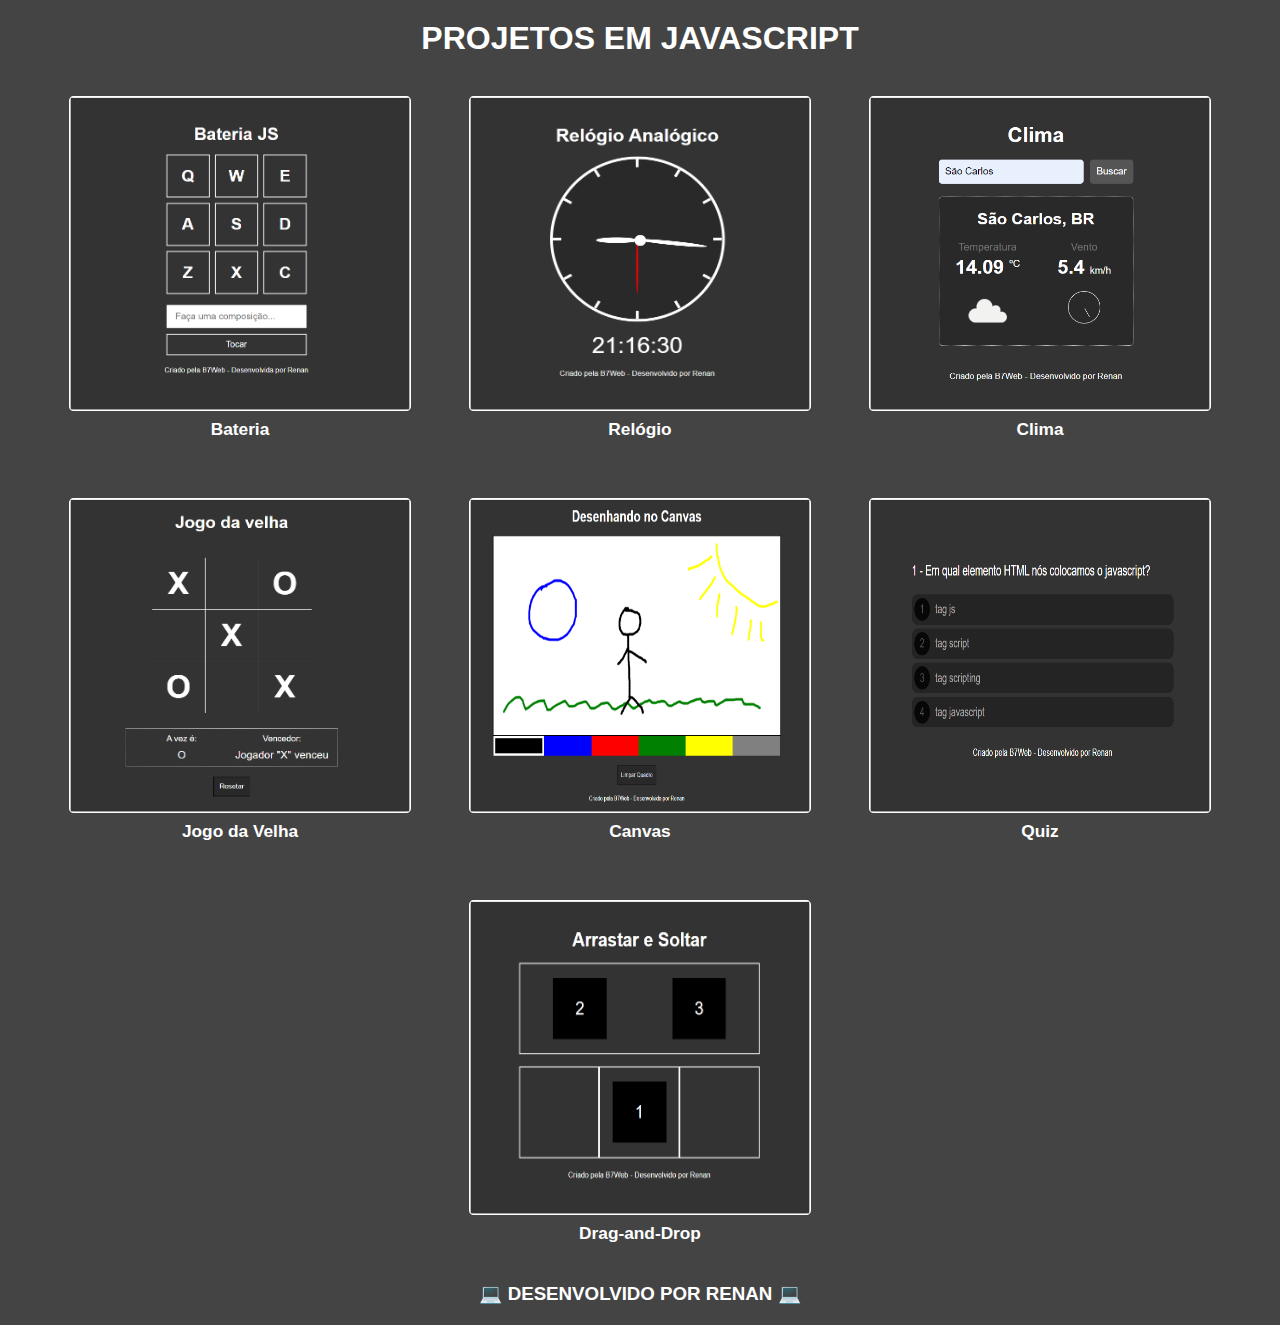
<file: index.html>
<!DOCTYPE html>
<html lang="pt">
<head>
  <meta charset="UTF-8">
  <meta http-equiv="X-UA-Compatible" content="IE=edge">
  <meta name="viewport" content="width=device-width, initial-scale=1.0">
  <title>Projetos</title>
  <link rel="stylesheet" href="style.css" />
</head>
<body>
  <header>
    <h1>Projetos em Javascript</h1>
  </header>
  <main class="container">
  </main>
  <footer>
    <h3>💻 Desenvolvido por Renan 💻</h3>
  </footer>
  <script src="script.js"></script>
</body>
</html>
</file>
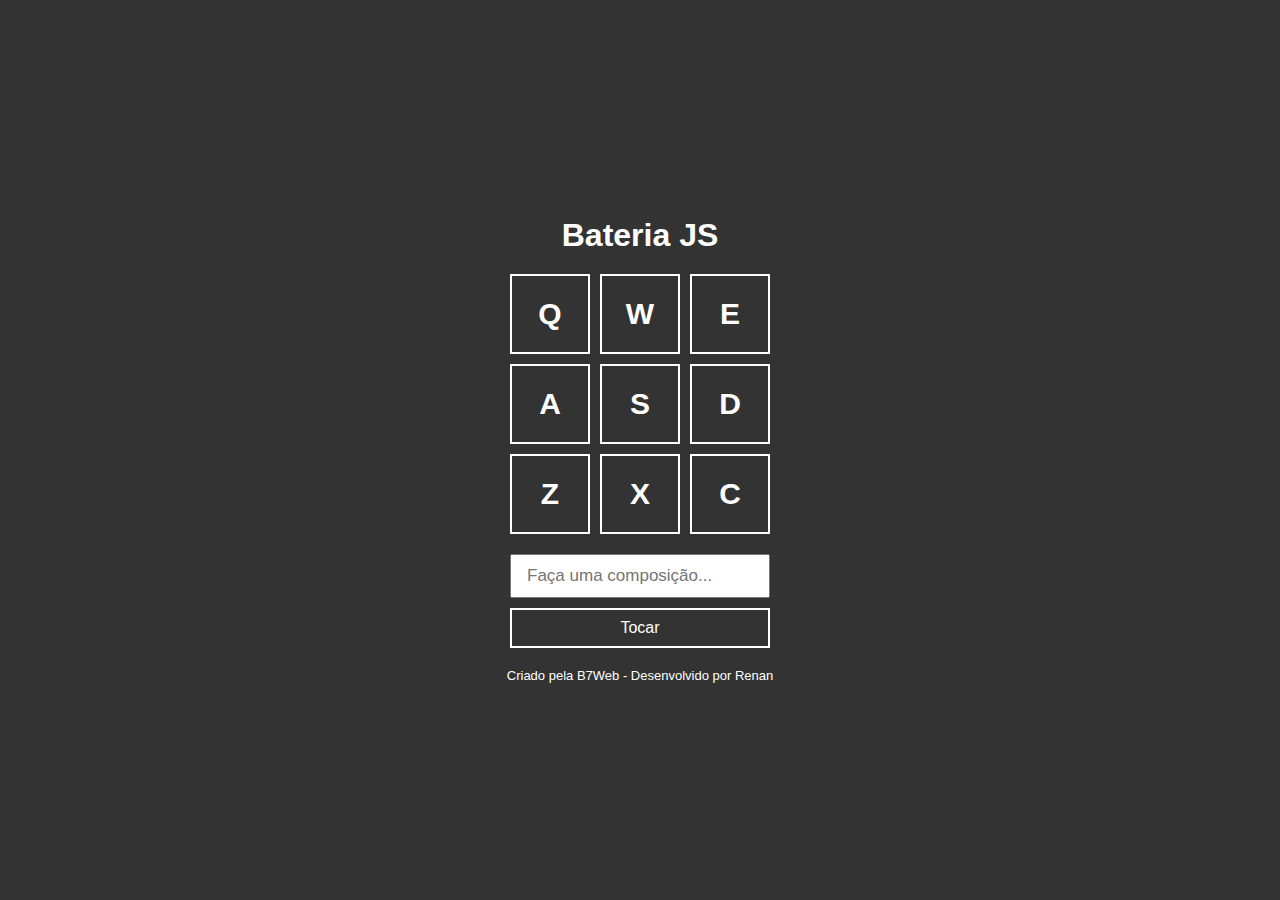
<file: projeto1_BateriaJS/index.html>
<!DOCTYPE html>
<html lang="pt">
<head>
    <meta charset="UTF-8">
    <meta http-equiv="X-UA-Compatible" content="IE=edge">
    <meta name="viewport" content="width=device-width, initial-scale=1.0">
    <title>Bateria</title>
    <link rel="stylesheet" href="style.css" />
</head>
<body>
    <h1>Bateria JS</h1>

    <div class="keys">
        <div data-key="keyq" class="key">Q</div>
        <div data-key="keyw" class="key">W</div>
        <div data-key="keye" class="key">E</div>

        <div data-key="keya" class="key">A</div>
        <div data-key="keys" class="key">S</div>
        <div data-key="keyd" class="key">D</div>

        <div data-key="keyz" class="key">Z</div>
        <div data-key="keyx" class="key">X</div>
        <div data-key="keyc" class="key">C</div>
    </div>
    <div class="composer">
        <input type="text" id="input" placeholder="Faça uma composição..." />
        <button>Tocar</button>
    </div>

    <footer>Criado pela B7Web - Desenvolvido por Renan</footer>

    <audio id="s_keyq" src="sounds/keyq.wav"></audio>
    <audio id="s_keyw" src="sounds/keyw.wav"></audio>
    <audio id="s_keye" src="sounds/keye.wav"></audio>
    <audio id="s_keya" src="sounds/keya.wav"></audio>
    <audio id="s_keys" src="sounds/keys.wav"></audio>
    <audio id="s_keyd" src="sounds/keyd.wav"></audio>
    <audio id="s_keyz" src="sounds/keyz.wav"></audio>
    <audio id="s_keyx" src="sounds/keyx.wav"></audio>
    <audio id="s_keyc" src="sounds/keyc.wav"></audio>
    
    <script src="script.js"></script>
</body>
</html>
</file>
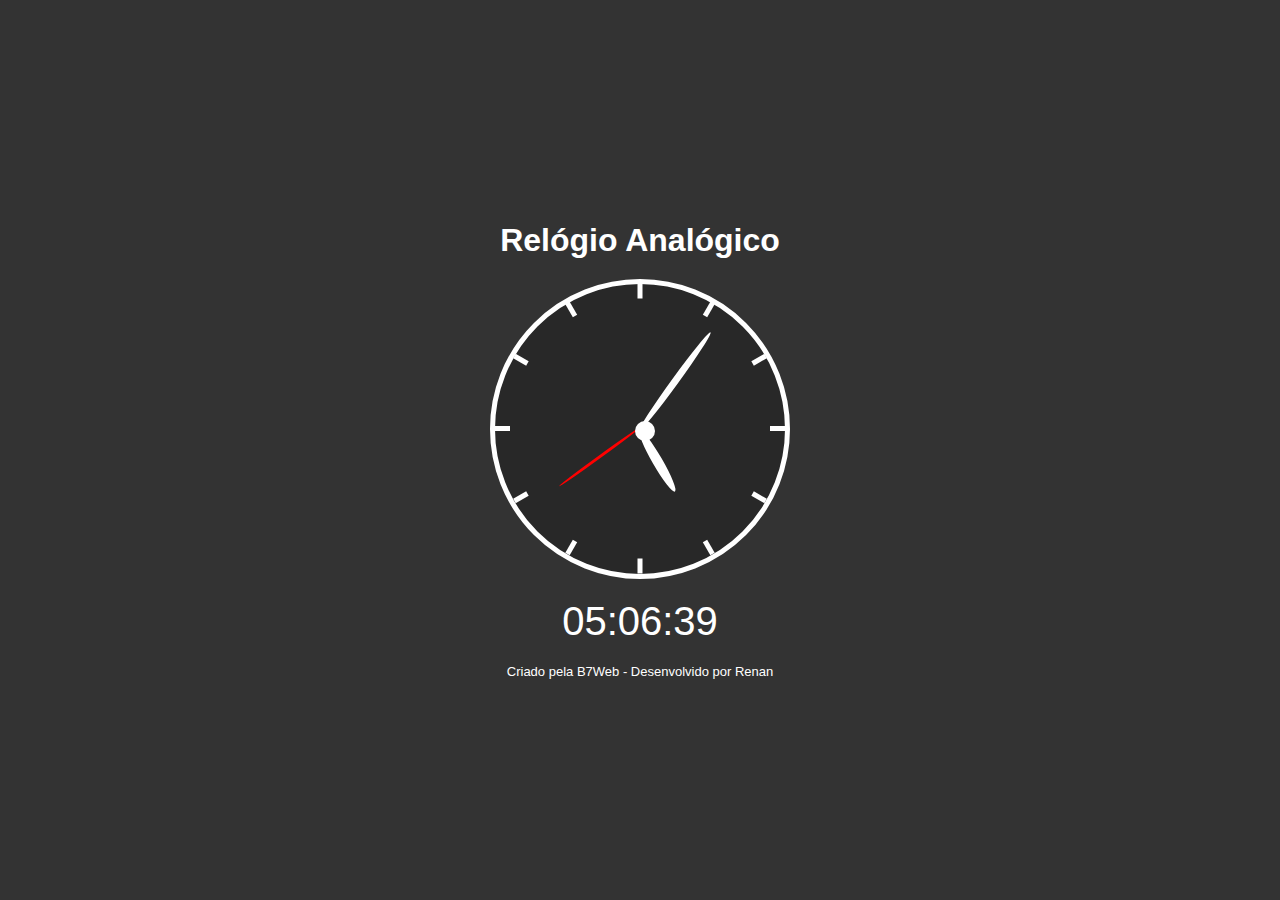
<file: projeto2_RelogioAnalogico/index.html>
<!DOCTYPE html>
<html lang="pt">
<head>
    <meta charset="UTF-8">
    <meta http-equiv="X-UA-Compatible" content="IE=edge">
    <meta name="viewport" content="width=device-width, initial-scale=1.0">
    <title>Relógio Analógico</title>
    <link rel="stylesheet" href="style.css" />
</head>
<body>
    <h1>Relógio Analógico</h1>

    <div class="relogio">
        <div class="riscos">
            <div class="risco" style="transform: rotate(0deg)"><div class="ponto"></div></div>
            <div class="risco" style="transform: rotate(30deg)"><div class="ponto"></div></div>
            <div class="risco" style="transform: rotate(60deg)"><div class="ponto"></div></div>
            <div class="risco" style="transform: rotate(90deg)"><div class="ponto"></div></div>
            <div class="risco" style="transform: rotate(120deg)"><div class="ponto"></div></div>
            <div class="risco" style="transform: rotate(150deg)"><div class="ponto"></div></div>
            <div class="risco" style="transform: rotate(180deg)"><div class="ponto"></div></div>
            <div class="risco" style="transform: rotate(210deg)"><div class="ponto"></div></div>
            <div class="risco" style="transform: rotate(240deg)"><div class="ponto"></div></div>
            <div class="risco" style="transform: rotate(270deg)"><div class="ponto"></div></div>
            <div class="risco" style="transform: rotate(300deg)"><div class="ponto"></div></div>
            <div class="risco" style="transform: rotate(330deg)"><div class="ponto"></div></div>
        </div>
        <div class="ponteiros">
            <div class="p p_s"></div>
            <div class="p p_m"></div>
            <div class="p p_h"></div>
            <div class="encaixe"></div>
        </div>
    </div>
    <div class="digital">--:--:--</div>

    <footer>Criado pela B7Web - Desenvolvido por Renan</footer>

    <script src="script.js"></script>
</body>
</html>
</file>
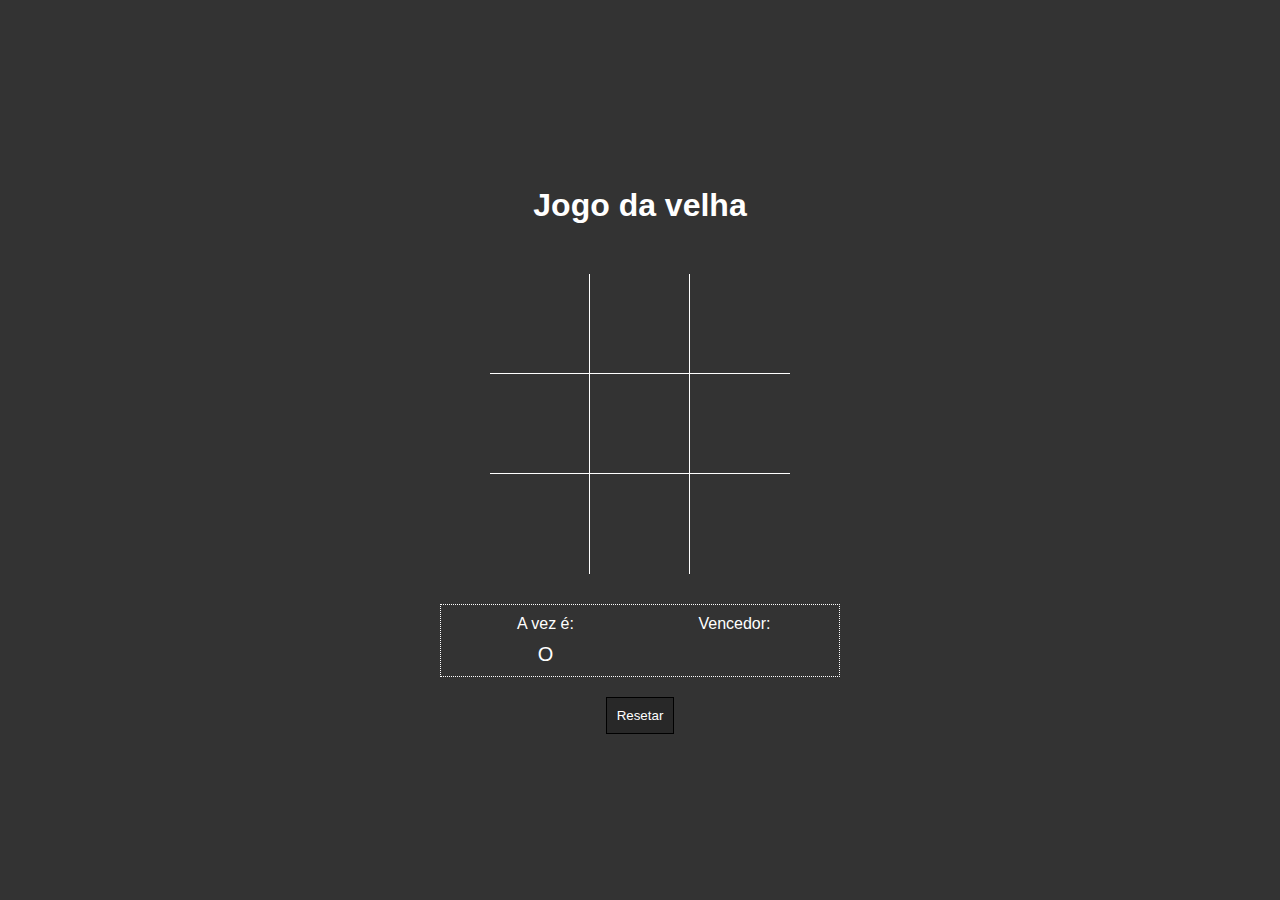
<file: projeto4_JogoVelha/index.html>
<!DOCTYPE html>
<html lang="pt">
<head>
    <meta charset="UTF-8">
    <meta http-equiv="X-UA-Compatible" content="IE=edge">
    <meta name="viewport" content="width=device-width, initial-scale=1.0">
    <title>Jogo da velha</title>
    <link rel="stylesheet" href="style.css" />
</head>
<body>
    <h1>Jogo da velha</h1>

    <div class="area">
        <div data-item="a1" class="item b r"></div>
        <div data-item="a2" class="item b r"></div>
        <div data-item="a3" class="item b"></div>

        <div data-item="b1" class="item b r"></div>
        <div data-item="b2" class="item b r"></div>
        <div data-item="b3" class="item b"></div>

        <div data-item="c1" class="item r"></div>
        <div data-item="c2" class="item r"></div>
        <div data-item="c3" class="item"></div>
    </div>

    <div class="info">
        <div class="infoitem">
            <div class="infotitulo">A vez é:</div>
            <div class="infocorpo vez">--</div>
        </div>
        <div class="infoitem">
            <div class="infotitulo">Vencedor:</div>
            <div class="infocorpo resultado">--</div>
        </div>
    </div>

    <button class="reset">Resetar</button>

    <script src="script.js"></script>
</body>
</html>
</file>
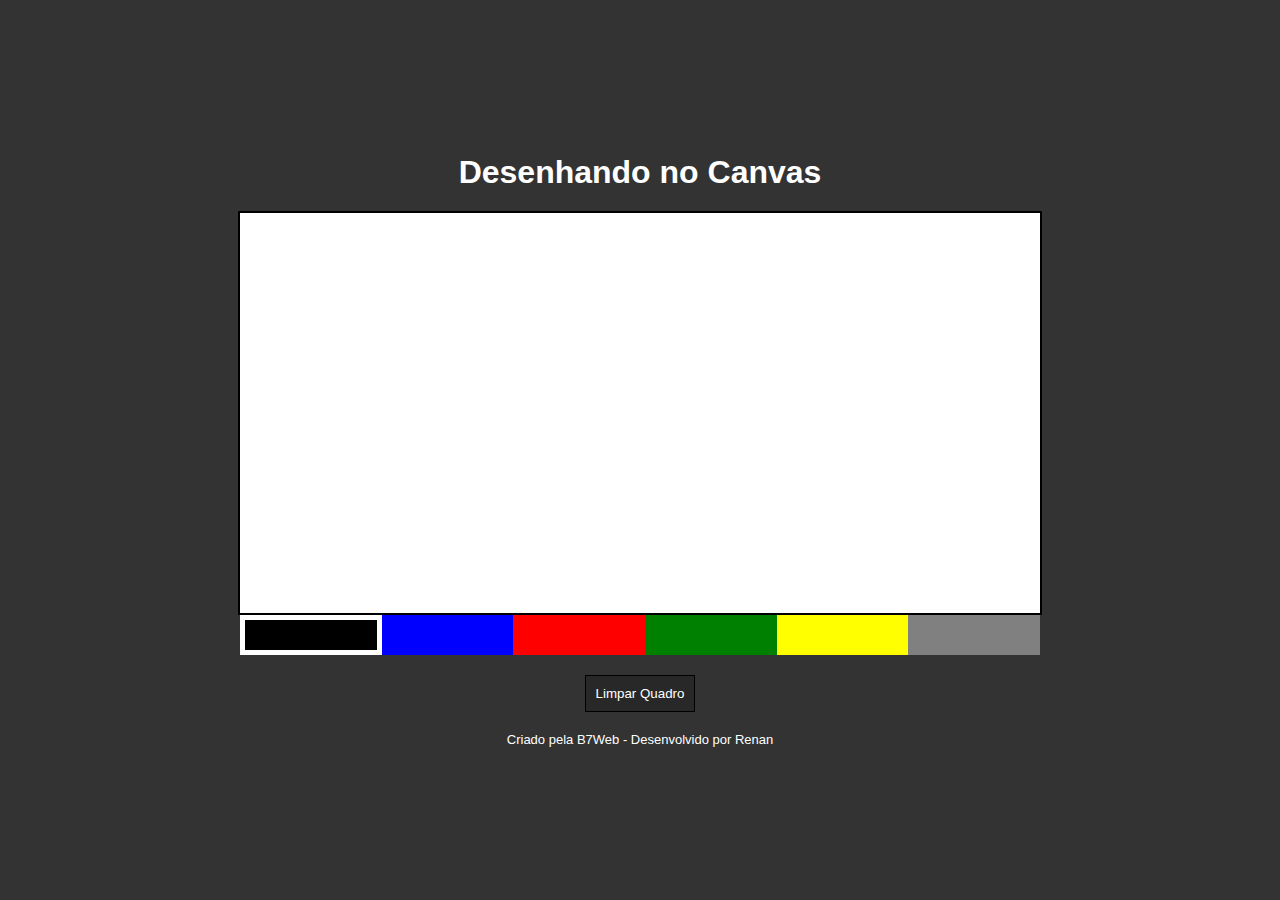
<file: projeto5_Canvas/index.html>
<!DOCTYPE html>
<html lang="pt">
<head>
    <meta charset="UTF-8">
    <meta http-equiv="X-UA-Compatible" content="IE=edge">
    <meta name="viewport" content="width=device-width, initial-scale=1.0">
    <title>Desenhando no Canvas</title>
    <link rel="stylesheet" href="style.css" />
</head>
<body>
    <h1>Desenhando no Canvas</h1>

    <canvas id="tela" width="800" height="400"></canvas>

    <div class="colorArea">
        <div data-color="black" style="background-color: black" class="color active"></div>
        <div data-color="blue" style="background-color: blue" class="color"></div>
        <div data-color="red" style="background-color: red" class="color"></div>
        <div data-color="green" style="background-color: green" class="color"></div>
        <div data-color="yellow" style="background-color: yellow" class="color"></div>
        <div data-color="gray" style="background-color: gray" class="color"></div>
    </div>

    <button class="clear">Limpar Quadro</button>

    <footer>Criado pela B7Web - Desenvolvido por Renan</footer>

    <script src="script.js"></script>
</body>
</html>
</file>
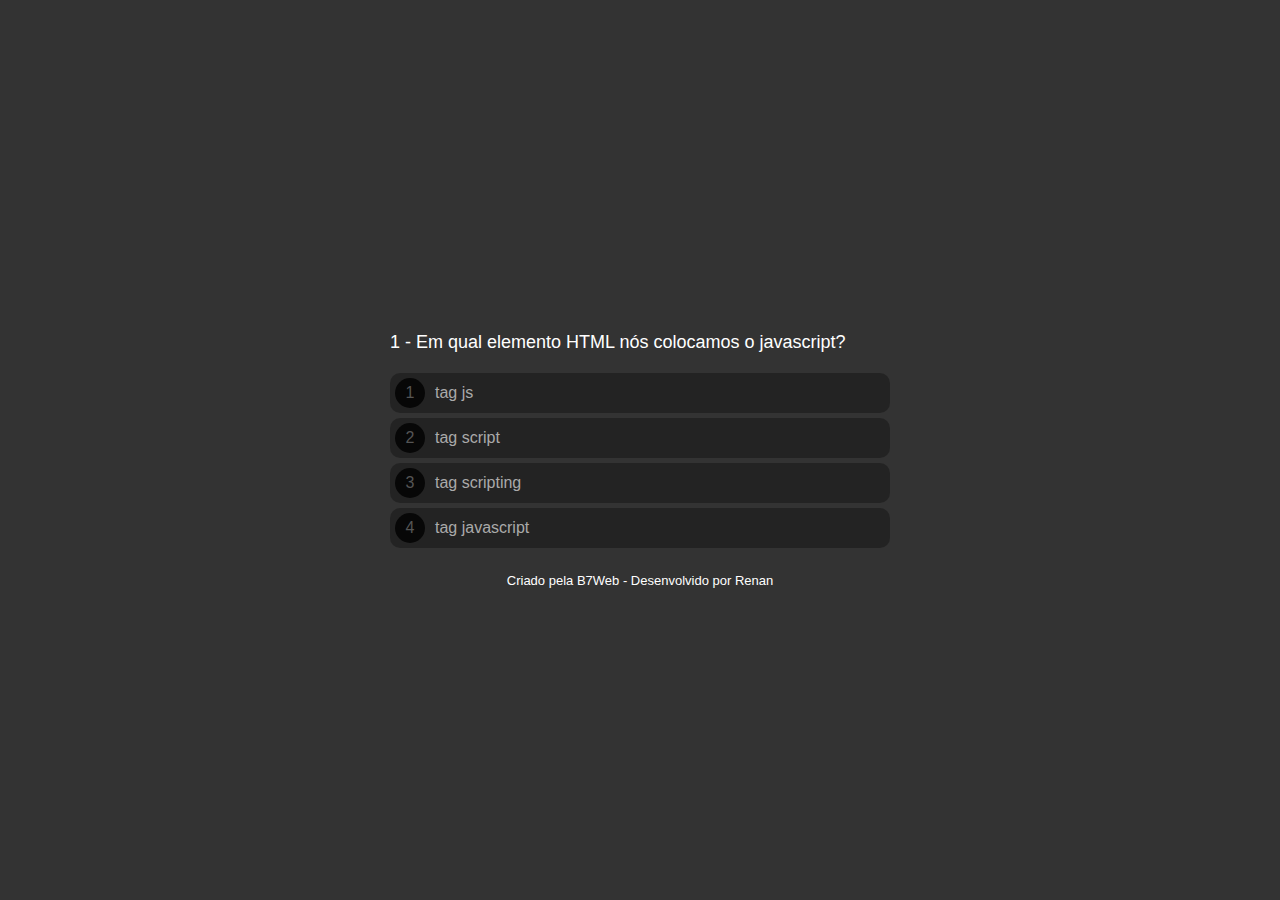
<file: projeto6_Quiz/index.html>
<!DOCTYPE html>
<html lang="pt">
<head>
    <meta charset="UTF-8">
    <meta http-equiv="X-UA-Compatible" content="IE=edge">
    <meta name="viewport" content="width=device-width, initial-scale=1.0">
    <title>Quiz</title>
    <link rel="stylesheet" href="style.css" />
</head>
<body>
    <div class="progress">
        <div class="progress--bar"></div>
    </div>

    <!-- <h1>Quiz</h1> -->

    <div class="questionArea">
        <div class="question">...</div>
        <div class="options">
            
        </div>
    </div>

    <div class="scoreArea">
        <img src="prize.png" class="prizeImage" />
        <div class="scoreText1">Parabéns!</div>
        <div class="scorePct">Acertou 99%</div>
        <div class="scoreText2">Você respondeu 9 questões e acertou 8.</div>
        <button>Fazer novamente</button>
    </div>

    <footer>Criado pela B7Web - Desenvolvido por Renan</footer>

    <script src="questions.js"></script>
    <script src="script.js"></script>
</body>
</html>
</file>
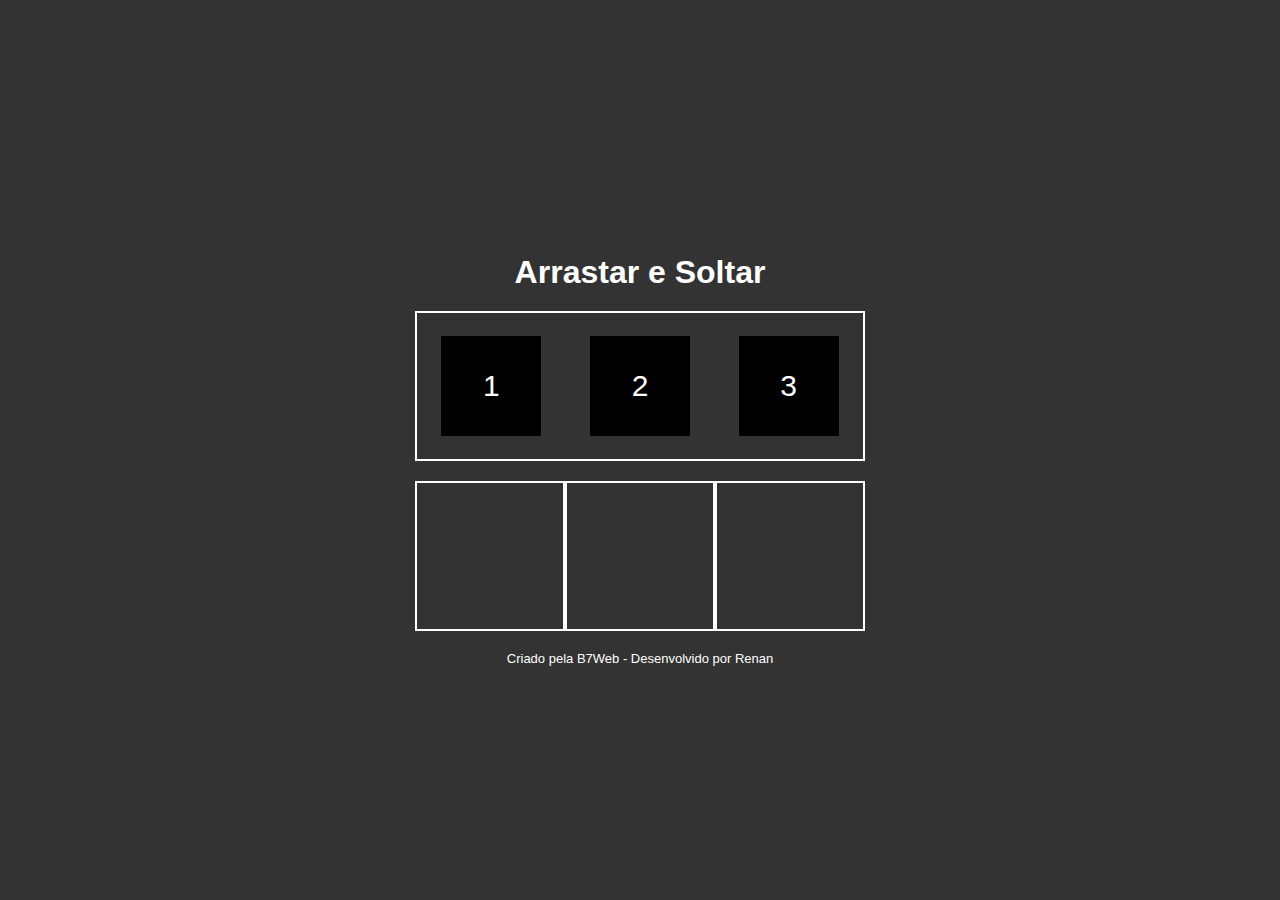
<file: projeto7_DragAndDrop/index.html>
<!DOCTYPE html>
<html lang="pt">
<head>
    <meta charset="UTF-8">
    <meta http-equiv="X-UA-Compatible" content="IE=edge">
    <meta name="viewport" content="width=device-width, initial-scale=1.0">
    <title>Arrastar e Soltar</title>
    <link rel="stylesheet" href="style.css" />
</head>
<body>
    <h1>Arrastar e Soltar</h1>

    <div class="neutralArea">
        <div class="item" draggable="true">1</div>
        <div class="item" draggable="true">2</div>
        <div class="item" draggable="true">3</div>
    </div>

    <div class="areas">
        <div class="area" data-name="a"></div>
        <div class="area" data-name="b"></div>
        <div class="area" data-name="c"></div>
    </div>

    <footer>Criado pela B7Web - Desenvolvido por Renan</footer>

    <script src="script.js"></script>
</body>
</html>
</file>
<file: style.css>
* {
  margin: 0;
  padding: 0;
  box-sizing: border-box;
}

body {
  display: flex;
  min-height: 100vh;
  justify-content: center;
  align-items: center;
  flex-direction: column;
  background-color: #444;
  font-family: Arial, Helvetica, sans-serif;
}

header, footer{
  color: #FFF;
  margin: 20px;
  text-transform: uppercase;
  display: flex;
  flex-grow: 1;
  align-items: center;
}

footer{
 align-items: flex-end;
}

.container{
  display: flex;
  flex-wrap: wrap;
  justify-content: center;
  align-items: center;
  gap: 20px;
  padding: 0 20px;
  flex-grow: 1;
  align-content: flex-start;
}

.project {
  text-align: center;
  transform: scale(0.9);
  transition: .3s;
}

.zoom {
  transform: scale(1);
}

.card {
  position: relative;
  width: 380px;
  height: 350px;
  background-color: transparent;
  border-radius: 5px;
  border: 2px solid #FFF;
  cursor: pointer;
}

.link{
  position: absolute;
  left: 0;
  bottom: 0;
  top: 0;
  right: 0;
}

.screen{
  width: 100%;
  height: 100%;
  pointer-events: none;
}

.name {
  margin-top: 10px;
  display: block;
  width: 100%;
  color: #FFF;
  font-size: larger;
  font-weight: bold;
}
</file>
<file: projeto1_BateriaJS/style.css>
* {
    margin: 0;
    padding: 0;
    box-sizing: border-box;
}
body {
    display: flex;
    min-height: 100vh;
    justify-content: center;
    align-items: center;
    flex-direction: column;
    background-color: #333;
    font-family: Arial, Helvetica, sans-serif;
}

h1 {
    color: #FFF;
    margin-bottom: 20px;
}
.keys {
    display: grid;
    grid-template-columns: repeat(3, 1fr);
    gap: 10px;
}
.key {
    width: 80px;
    height: 80px;
    border: 2px solid #FFF;
    color: #FFF;
    display: flex;
    justify-content: center;
    align-items: center;
    font-size: 30px;
    font-weight: bold;
}
.key.active {
    border: 2px solid #FF0;
    color: #FF0;
}

.composer {
    width: 260px;
    margin-top: 20px;
}
.composer #input {
    width: 100%;
    outline: none;
    font-size: 17px;
    padding: 10px 15px;
}
.composer button {
    width: 100%;
    height: 40px;
    background: none;
    border: 2px solid #FFF;
    color: #FFF;
    font-size: 16px;
    margin-top: 10px;
    cursor: pointer;
}
.composer button:hover {
    background-color: rgba(0, 0, 0, 0.2);
}

footer {
    margin-top: 20px;
    color: #FFF;
    font-size: 13px;
}
</file>
<file: projeto2_RelogioAnalogico/style.css>
* {
    margin: 0;
    padding: 0;
    box-sizing: border-box;
}

body {
    display: flex;
    min-height: 100vh;
    justify-content: center;
    align-items: center;
    flex-direction: column;
    background-color: #333;
    font-family: Arial, Helvetica, sans-serif;
}

h1 {
    color: #FFF;
    margin-bottom: 20px;
}

.relogio {
    width: 300px;
    height: 300px;
    border: 5px solid #FFF;
    border-radius: 50%;
    background-color: rgba(0, 0, 0, 0.2);
}

.riscos {
    width: 100%;
    height: 100%;
    padding-left: 50%;
    padding-top: 50%;
    margin-top: -3px;
}
.risco {
    width: 145px;
    height: 5px;
    position: absolute;
    transform-origin: left;
    display: flex;
    justify-content: flex-end;
}
.risco .ponto {
    width: 15px;
    height: 100%;
    background-color: #FFF;
}

.ponteiros {
    width: 100%;
    height: 100%;
    padding-left: 50%;
    padding-top: 50%;
    margin-top: -100%;
}
.p {
    transform-origin: left;
    transform: rotate(0deg);
    border-radius: 50%;
    position: absolute;
}

.p_s {
    width: 100px;
    height: 3px;
    background-color: #F00;
}
.p_m {
    width: 120px;
    height: 7px;
    background-color: #FFF;
}
.p_h {
    width: 70px;
    height: 10px;
    background-color: #FFF;
}
.encaixe {
    width: 20px;
    height: 20px;
    background-color: #FFF;
    border-radius: 50%;
    position: absolute;
    margin-top: -5px;
    margin-left: -5px;
}
.digital {
    color: #FFF;
    font-size: 40px;
    margin-top: 20px;
}

footer {
    margin-top: 20px;
    color: #FFF;
    font-size: 13px;
}
</file>
<file: projeto4_JogoVelha/style.css>
* {
    margin: 0;
    padding: 0;
    box-sizing: border-box;
}

body {
    display: flex;
    min-height: 100vh;
    justify-content: center;
    align-items: center;
    flex-direction: column;
    background-color: #333;
    font-family: Arial, Helvetica, sans-serif;
}

h1 {
    color: #FFF;
    margin: 20px 0;
}

.area {
    width: 300px;
    display: grid;
    grid-template-columns: repeat(3, 1fr);
    margin-top: 30px;
}
.area .item {
    width: 100px;
    height: 100px;
    display: flex;
    justify-content: center;
    align-items: center;
    font-size: 60px;
    font-weight: bold;
    color: #FFF;
    cursor: pointer;
}
.item:hover {
    background-color: rgba(0, 0, 0, 0.1);
}

.item.t {
    border-top: 1px solid #FFF;
}
.item.l {
    border-left: 1px solid #FFF;
}
.item.r {
    border-right: 1px solid #FFF;
}
.item.b {
    border-bottom: 1px solid #FFF;
}

.info {
    width: 400px;
    display: flex;
    margin-top: 30px;
    border: 1px dotted #FFF;
    padding: 10px;
}
.infoitem {
    flex: 1;
}
.infotitulo {
    text-align: center;
    color: #FFF;
    margin-bottom: 10px;
}
.infocorpo {
    text-align: center;
    color: #FFF;
    font-size: 20px;
}

.reset {
    border: 1px solid #000;
    background-color: rgba(0, 0, 0, 0.2);
    color: #FFF;
    padding: 10px;
    margin-top: 20px;
}

.reset:hover {
    cursor: pointer;
    background-color: rgba(0, 0, 0, 0.5);
}
</file>
<file: projeto5_Canvas/style.css>
* {
    margin: 0;
    padding: 0;
    box-sizing: border-box;
}

body {
    display: flex;
    min-height: 100vh;
    justify-content: center;
    align-items: center;
    flex-direction: column;
    background-color: #333;
    font-family: Arial, Helvetica, sans-serif;
}

h1 {
    color: #FFF;
    margin-bottom: 20px;
}

#tela {
    border: 2px solid #000;
    background-color: #FFF;
    cursor: crosshair;
}

.colorArea {
    width: 800px;
    display: flex;
}
.color {
    flex: 1;
    height: 40px;
    cursor: pointer;
}
.color.active {
    border: 5px solid #FFF;
}

.clear {
    border: 1px solid #000;
    background-color: rgba(0, 0, 0, 0.2);
    color: #FFF;
    padding: 10px;
    margin-top: 20px;
    cursor: pointer;
}

.clear:hover {
    background-color: rgba(0, 0, 0, 0.5);
}

footer {
    margin-top: 20px;
    color: #FFF;
    font-size: 13px;
}
</file>
<file: projeto6_Quiz/style.css>
* {
    margin: 0;
    padding: 0;
    box-sizing: border-box;
}

body {
    display: flex;
    min-height: 100vh;
    justify-content: center;
    align-items: center;
    flex-direction: column;
    background-color: #333;
    font-family: Arial, Helvetica, sans-serif;
}

h1 {
    color: #FFF;
    margin: 20px 0;
}

.progress {
    height: 5px;
    position: fixed;
    left: 0;
    top: 0;
    right: 0;
}
.progress--bar {
    background-color: #00FF00;
    height: 100%;
    transition: all ease .5s;
}

.questionArea,
.scoreArea {
    display: none;
}

.questionArea {
    max-width: 500px;
    width: 100%;
}

.question {
    color: #FFF;
    font-size: 18px;
    margin: 20px 0;
}
.option {
    display: flex;
    align-items: center;
    height: 40px;
    background-color: rgba(0, 0, 0, 0.3);
    border-radius: 10px;
    margin-bottom: 5px;
    color: #AAA;
    font-size: 16px;
    cursor: pointer;
}
.option span {
    display: flex;
    justify-content: center;
    align-items: center;
    width: 30px;
    height: 30px;
    border-radius: 15px;
    margin-left: 5px;
    margin-right: 10px;
    background-color: rgba(0, 0, 0, 0.8);
    color: #555;
}
.option:hover {
    background-color: rgba(0, 0, 0, 0.2);
}

.scoreArea {
    background-color: rgba(255, 255, 255, 0.5);
    padding: 20px;
    border-radius: 20px;
    margin: 10px;
    text-align: center;
}
.prizeImage {
    width: auto;
    height: 100px;
    margin-bottom: 10px;
}
.scoreText1 {
    color: #000;
    font-size: 23px;
    font-weight: bold;
    margin-bottom: 10px;
}
.scorePct {
    color: #0d630d;
    font-size: 30px;
    font-weight: bold;
    margin-bottom: 10px;
}
.scoreText2 {
    font-size: 16px;
    color: #000;
    margin-bottom: 10px;
}

.scoreArea button {
    border: 0;
    border-radius: 10px;
    background-color: rgba(0, 0, 0, 0.5);
    color: #CCC;
    padding: 10px;
    margin-top: 20px;
    cursor: pointer;
}
.scoreArea button:hover {
    background-color: rgba(0, 0, 0, 0.4);
}

footer {
    margin-top: 20px;
    color: #FFF;
    font-size: 13px;
}
</file>
<file: projeto7_DragAndDrop/style.css>
* {
    margin: 0;
    padding: 0;
    box-sizing: border-box;
}

body {
    display: flex;
    min-height: 100vh;
    justify-content: center;
    align-items: center;
    flex-direction: column;
    background-color: #333;
    font-family: Arial, Helvetica, sans-serif;
}

h1 {
    color: #FFF;
    margin: 20px 0;
}

.neutralArea {
    width: 450px;
    height: 150px;
    display: flex;
    justify-content: space-around;
    align-items: center;
    border: 2px solid #FFF;
}
.item {
    width: 100px;
    height: 100px;
    background-color: #000;
    color: #FFF;
    font-size: 30px;
    display: flex;
    justify-content: center;
    align-items: center;
    cursor: grab;
}
.item.dragging {
    opacity: 0.5;
}
.areas {
    width: 450px;
    display: flex;
    margin-top: 20px;
}
.areas.correct .area {
    border: 2px solid #00FF00;
}
.area {
    width: 150px;
    height: 150px;
    border: 2px solid #FFF;
    display: flex;
    justify-content: center;
    align-items: center;
}
.hover {
    background-color: rgba(0, 0, 0, 0.3);
}
footer {
    margin-top: 20px;
    color: #FFF;
    font-size: 13px;
}
</file>
